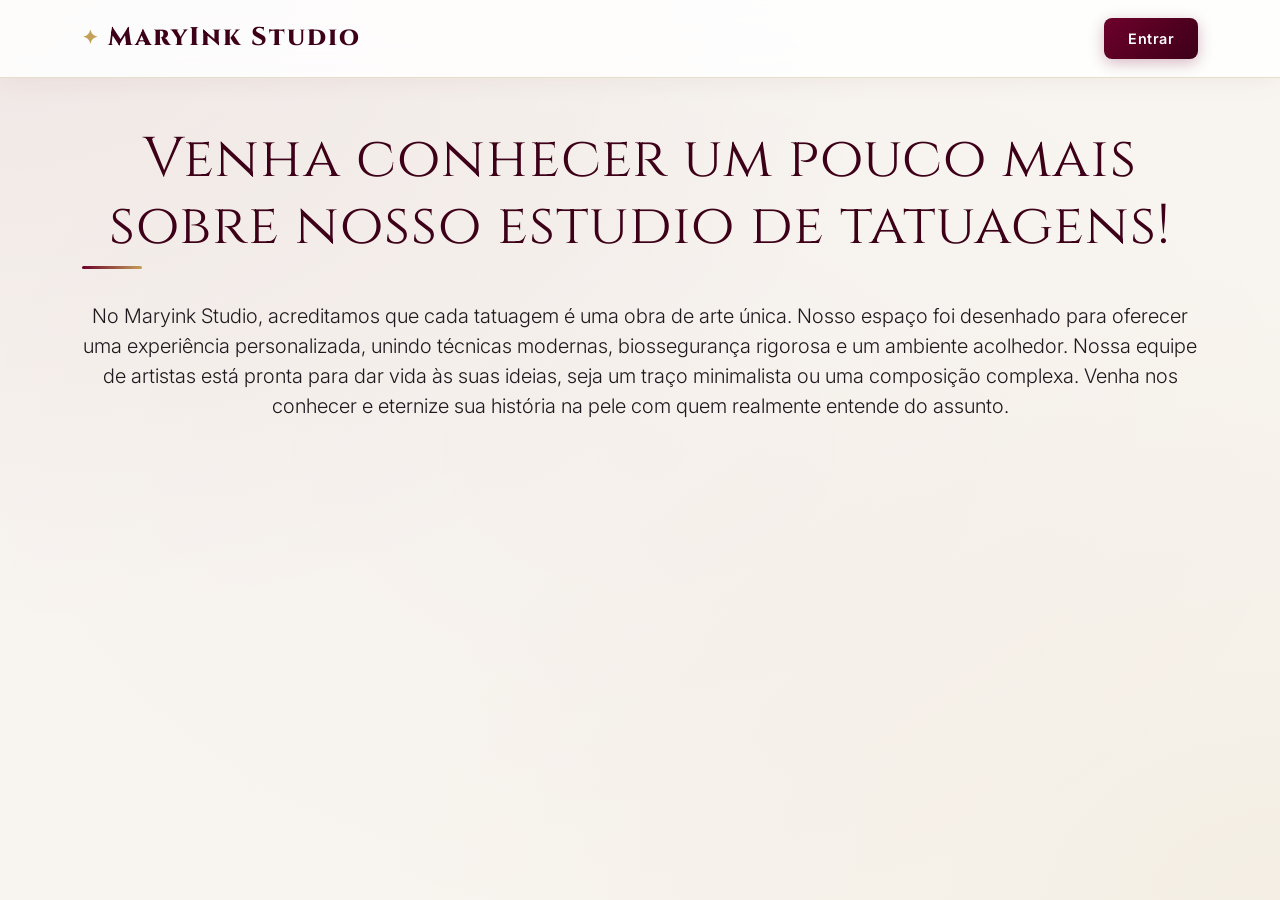
<file: frontend/index.html>
<!DOCTYPE html>
<html lang="pt-br">
<head>
  <meta charset="UTF-8">
  <title>MaryInk Studio</title>
  <link href="https://cdn.jsdelivr.net/npm/bootstrap@5.3.0/dist/css/bootstrap.min.css" rel="stylesheet">
  <link href="css/estilo.css" rel="stylesheet">
</head>
<body>

  <nav class="navbar navbar-dark bg-dark">
    <div class="container">
      <span class="navbar-brand">MaryInk Studio</span>
      <div>
        <a href="login.html" class="btn btn-primary btn-sm px-4">Entrar</a>
      </div>
    </div>
  </nav>

  <div class="container py-5 text-center">
    <h1 class="display-4">Venha conhecer um pouco mais sobre nosso estudio de tatuagens!</h1>
    <p class="lead">
      No Maryink Studio, acreditamos que cada tatuagem é uma obra de arte única.
      Nosso espaço foi desenhado para oferecer uma experiência personalizada, unindo técnicas modernas, biossegurança rigorosa e um ambiente acolhedor.
      Nossa equipe de artistas está pronta para dar vida às suas ideias, seja um traço minimalista ou uma composição complexa.
      Venha nos conhecer e eternize sua história na pele com quem realmente entende do assunto.
    </p>
  </div>

</body>
</html>
</file>
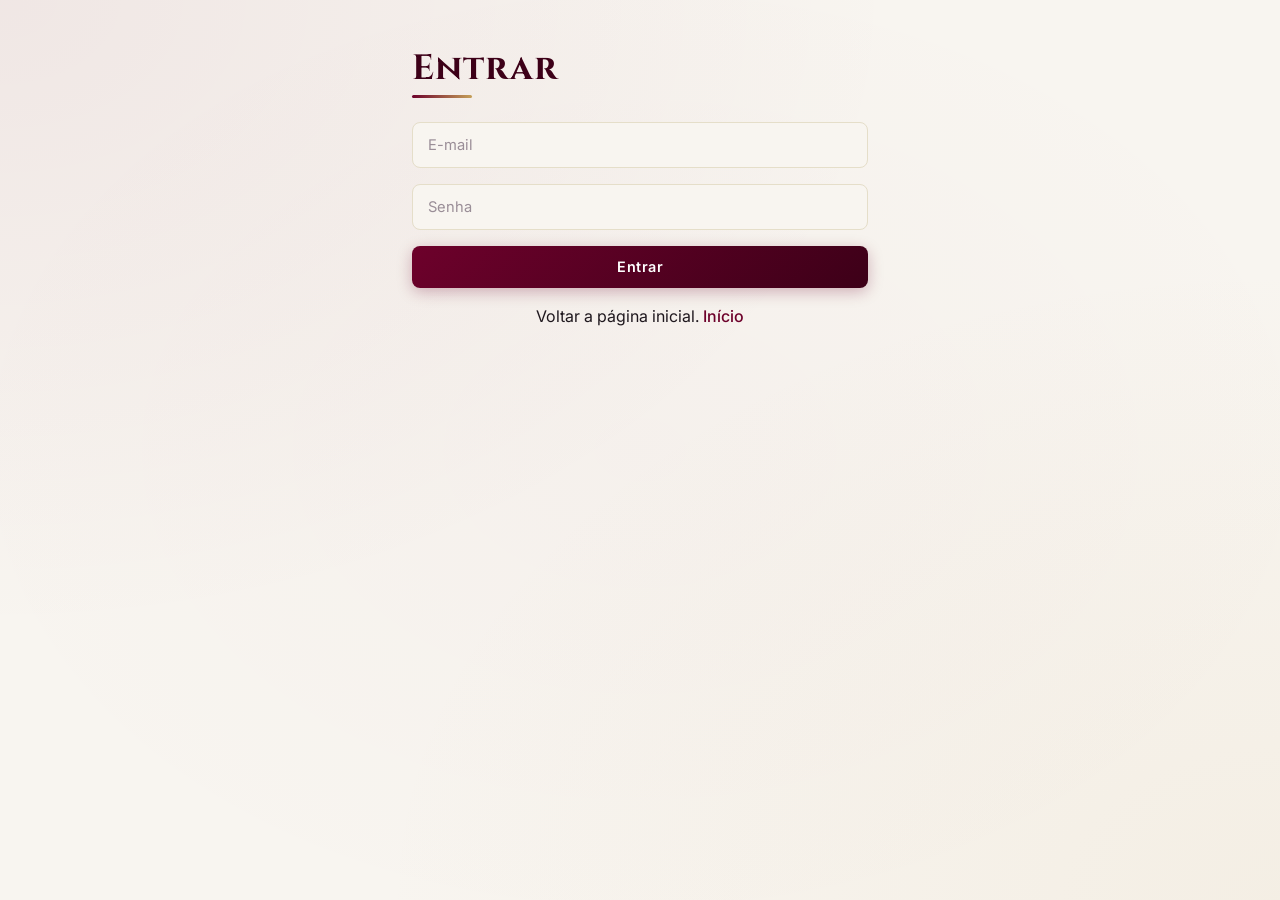
<file: frontend/agendamentos.html>
<!DOCTYPE html>
<html lang="pt-br">
<head>
  <meta charset="UTF-8">
  <title>Agendamentos — Estúdio de Tatuagem</title>
  <link href="https://cdn.jsdelivr.net/npm/bootstrap@5.3.0/dist/css/bootstrap.min.css" rel="stylesheet">
  <link href="css/estilo.css" rel="stylesheet">
</head>
<body class="container py-4">

<nav class="navbar navbar-dark bg-dark mb-4">
  <div class="container">
    <span class="navbar-brand">Estúdio de Tatuagem</span>
    <div>
      <a href="clientes.html" class="text-light me-3">Clientes</a>
      <a href="senioridade.html" class="text-light me-3">Senioridade</a>
      <a href="estilos.html" class="text-light me-3">Estilos</a>
      <a href="tatuadores.html" class="text-light me-3">Tatuadores</a>
      <a href="agendamentos.html" class="text-light me-3">Agendamentos</a>
      <button onclick="sair()" class="btn btn-outline-light btn-sm">Sair</button>
    </div>
  </div>
</nav>

  <h1>Agendamentos</h1>

  <!-- Formulário para cadastrar novo agendamento -->
  <form id="form-agendamento" class="row g-2 mt-2 mb-4">
    <div class="col-md-3">
      <select id="idcliente" class="form-select" required>
        <option value="">Cliente...</option>
      </select>
    </div>
    <div class="col-md-3">
      <select id="idtatuador" class="form-select" required>
        <option value="">Tatuador...</option>
      </select>
    </div>
    <div class="col-md-2">
      <input type="date" id="dataagendamento" class="form-control" required>
    </div>
    <div class="col-md-2">
      <input type="time" id="horaagendamento" class="form-control" required>
    </div>
    <div class="col-md-2">
      <input type="number" id="valortatuagem" class="form-control" placeholder="Valor (R$)" step="0.01" min="0">
    </div>
    <div class="col-md-12">
      <textarea id="descricaotatuagem" class="form-control" placeholder="Descrição da tatuagem"></textarea>
      <div class="col-md-4">
        <label class="form-label">Desenho aprovado (imagem)</label>
        <input type="file" id="desenho" class="form-control" accept="image/*">
      </div>
    </div>

    <!-- Esse bloco começa escondido — só aparece quando estamos editando um agendamento existente -->
    <div class="col-md-3" id="bloco-status" style="display: none;">
      <select id="status" class="form-select">
        <option value="pendente">Pendente</option>
        <option value="confirmado">Confirmado</option>
        <option value="concluido">Concluído</option>
        <option value="cancelado">Cancelado</option>
      </select>
    </div>

    <div class="col-md-2">
      <button id="btn-submit-agendamento" type="submit" class="btn btn-primary w-100">Cadastrar</button>
    </div>
  </form>

  <!-- Tabela onde os agendamentos vão aparecer -->
  <table class="table table-bordered">
    <thead>
      <tr>
        <th>ID</th>
        <th>Cliente</th>
        <th>Tatuador</th>
        <th>Data</th>
        <th>Hora</th>
        <th>Valor</th>
        <th>Status</th>
        <th>Desenho</th>
        <th>Ações</th>
      </tr>
    </thead>
    <tbody id="corpo-tabela">
      <!-- os agendamentos vão aparecer aqui -->
    </tbody>
  </table>

  <script src="js/auth.js"></script>
  <script src="js/agendamentos.js"></script>

</body>
</html>
</file>
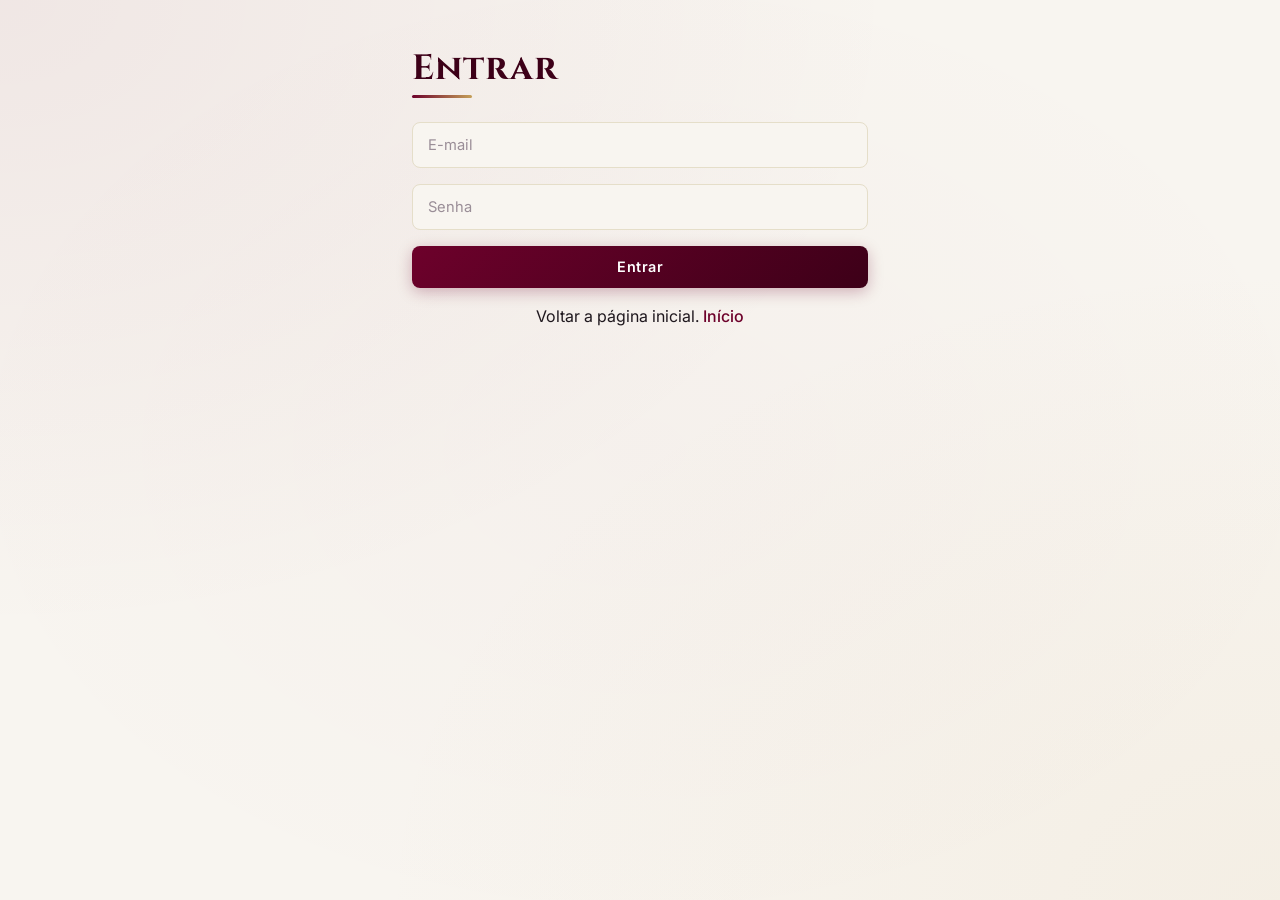
<file: frontend/cadastro.html>
<!DOCTYPE html>
<html lang="pt-br">
<head>
  <meta charset="UTF-8">
  <title>Cadastro — Estúdio de Tatuagem</title>
  <link href="https://cdn.jsdelivr.net/npm/bootstrap@5.3.0/dist/css/bootstrap.min.css" rel="stylesheet">
  <link href="css/estilo.css" rel="stylesheet">
</head>
<body class="container py-5" style="max-width: 480px;">

  <h1 class="mb-4">Criar conta</h1>

  <form id="form-cadastro">
    <div class="mb-3">
      <input type="text" id="nome" class="form-control" placeholder="Nome" required>
    </div>
    <div class="mb-3">
      <input type="email" id="email" class="form-control" placeholder="E-mail" required>
    </div>
    <div class="mb-3">
      <input type="password" id="senha" class="form-control" placeholder="Senha" required>
    </div>
    <button type="submit" class="btn btn-primary w-100">Cadastrar</button>
  </form>

  <p class="mt-3 text-center">
    Já tem conta? <a href="login.html">Entrar</a>
  </p>

  <script src="js/auth.js"></script>
  <script src="js/cadastro.js"></script>

</body>
</html>
</file>
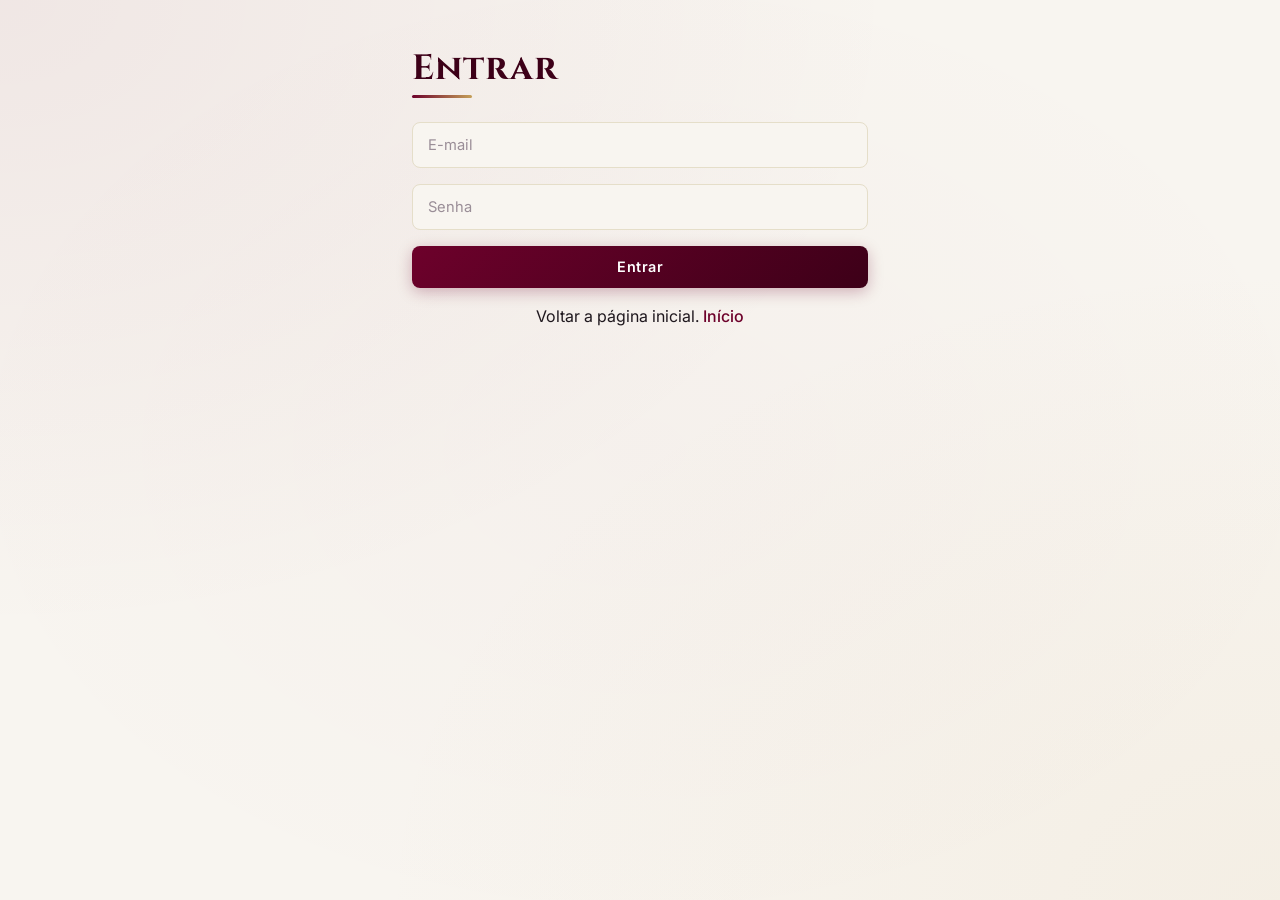
<file: frontend/clientes.html>
<!DOCTYPE html>
<html lang="pt-br">
<head>
  <meta charset="UTF-8">
  <title>Clientes — Estúdio de Tatuagem</title>
  <!-- Bootstrap: biblioteca de estilos prontos -->
  <link href="https://cdn.jsdelivr.net/npm/bootstrap@5.3.0/dist/css/bootstrap.min.css" rel="stylesheet">
  <link href="css/estilo.css" rel="stylesheet">
</head>
<body class="container py-4">

<nav class="navbar navbar-dark bg-dark mb-4">
  <div class="container">
    <span class="navbar-brand">Estúdio de Tatuagem</span>
    <div>
      <a href="clientes.html" class="text-light me-3">Clientes</a>
      <a href="senioridade.html" class="text-light me-3">Senioridade</a>
      <a href="estilos.html" class="text-light me-3">Estilos</a>
      <a href="tatuadores.html" class="text-light me-3">Tatuadores</a>
      <a href="agendamentos.html" class="text-light me-3">Agendamentos</a>
      <button onclick="sair()" class="btn btn-outline-light btn-sm">Sair</button>
    </div>
  </div>
</nav>

  <h1>Clientes</h1>

  <!-- Formulário para cadastrar novo cliente -->
  <form id="form-cliente" class="row g-2 mt-2 mb-4">
    <div class="col-md-3">
      <input type="text" id="nome" class="form-control" placeholder="Nome" required>
    </div>
    <div class="col-md-2">
      <input type="text" id="cpf" class="form-control" placeholder="CPF (só números)" required>
    </div>
    <div class="col-md-2">
      <input type="text" id="telefone" class="form-control" placeholder="Telefone">
    </div>
    <div class="col-md-2">
      <input type="text" id="cidade" class="form-control" placeholder="Cidade">
    </div>
    <div class="col-md-1">
      <input type="text" id="uf" class="form-control" placeholder="UF" maxlength="2">
    </div>
    <div class="col-md-2">
      <button id="btn-submit-cliente" type="submit" class="btn btn-primary w-100">Cadastrar</button>
    </div>
  </form>

  <!-- Tabela onde os clientes vão aparecer -->
  <table class="table table-bordered">
    <thead>
      <tr>
        <th>ID</th>
        <th>Nome</th>
        <th>CPF</th>
        <th>Telefone</th>
        <th>Cidade</th>
        <th>UF</th>
        <th>Ações</th>
      </tr>
    </thead>
    <tbody id="corpo-tabela">
      <!-- os clientes vão aparecer aqui -->
    </tbody>
  </table>

  <!-- Importa o arquivo JavaScript separado -->
  <script src="js/auth.js"></script>
  <script src="js/clientes.js"></script>

</body>
</html>
</file>
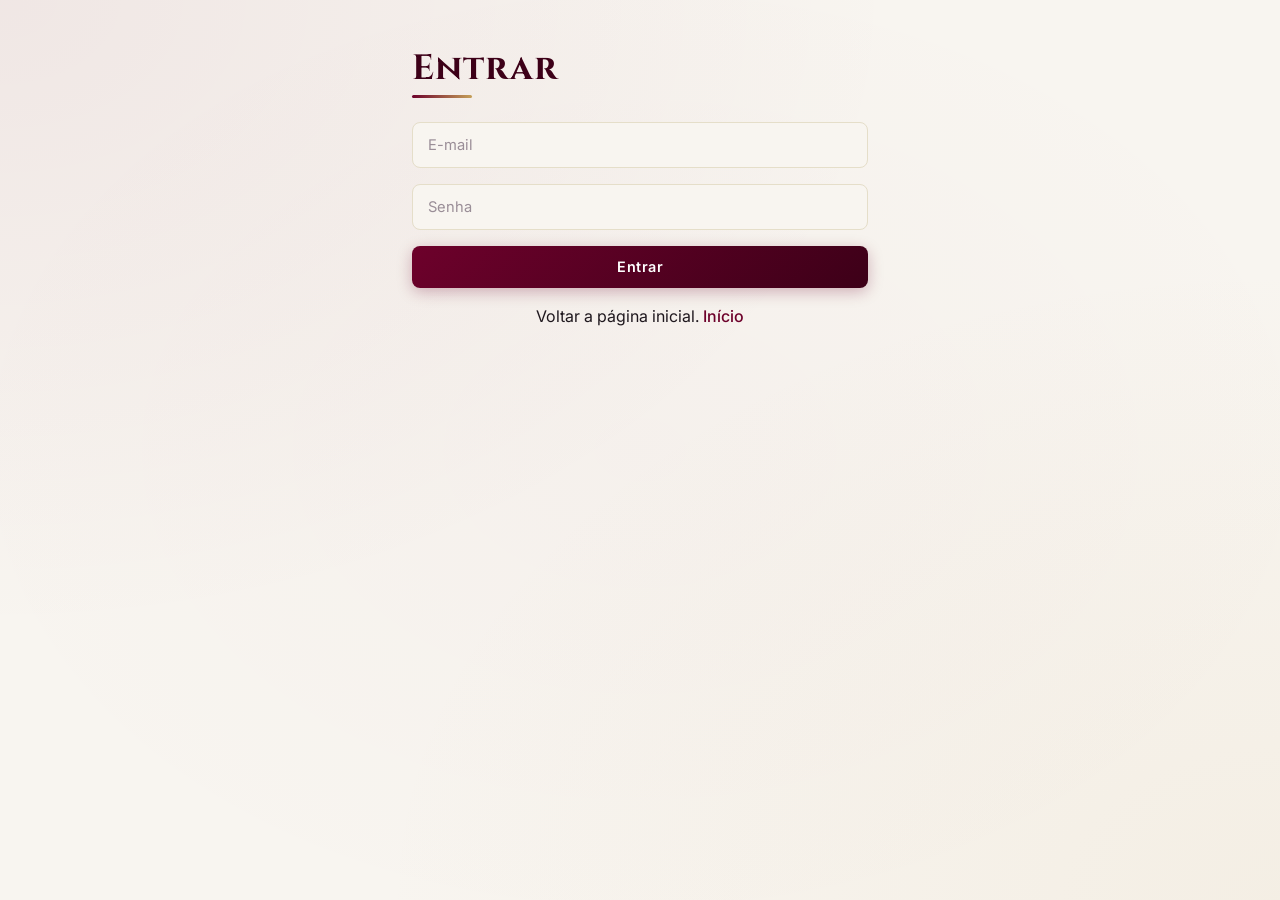
<file: frontend/estilos.html>
<!DOCTYPE html>
<html lang="pt-br">
<head>
  <meta charset="UTF-8">
  <title>Estilos — Estúdio de Tatuagem</title>
  <link href="https://cdn.jsdelivr.net/npm/bootstrap@5.3.0/dist/css/bootstrap.min.css" rel="stylesheet">
  <link href="css/estilo.css" rel="stylesheet">
</head>
<body class="container py-4">

<nav class="navbar navbar-dark bg-dark mb-4">
  <div class="container">
    <span class="navbar-brand">Estúdio de Tatuagem</span>
    <div>
      <a href="clientes.html" class="text-light me-3">Clientes</a>
      <a href="senioridade.html" class="text-light me-3">Senioridade</a>
      <a href="estilos.html" class="text-light me-3">Estilos</a>
      <a href="tatuadores.html" class="text-light me-3">Tatuadores</a>
      <a href="agendamentos.html" class="text-light me-3">Agendamentos</a>
      <button onclick="sair()" class="btn btn-outline-light btn-sm">Sair</button>
    </div>
  </div>
</nav>

  <h1>Estilos</h1>

  <form id="form-estilo" class="row g-2 mt-2 mb-4">
    <div class="col-md-4">
      <input type="text" id="descricao" class="form-control" placeholder="Descrição (ex: Blackwork)" required>
    </div>
    <div class="col-md-2">
      <button id="btn-submit-estilo" type="submit" class="btn btn-primary w-100">Cadastrar</button>
    </div>
  </form>

  <table class="table table-bordered">
    <thead>
      <tr>
        <th>ID</th>
        <th>Descrição</th>
        <th>Ações</th>
      </tr>
    </thead>
    <tbody id="corpo-tabela">
    </tbody>
  </table>

  <script src="js/auth.js"></script>
  <script src="js/estilos.js"></script>

</body>
</html>
</file>
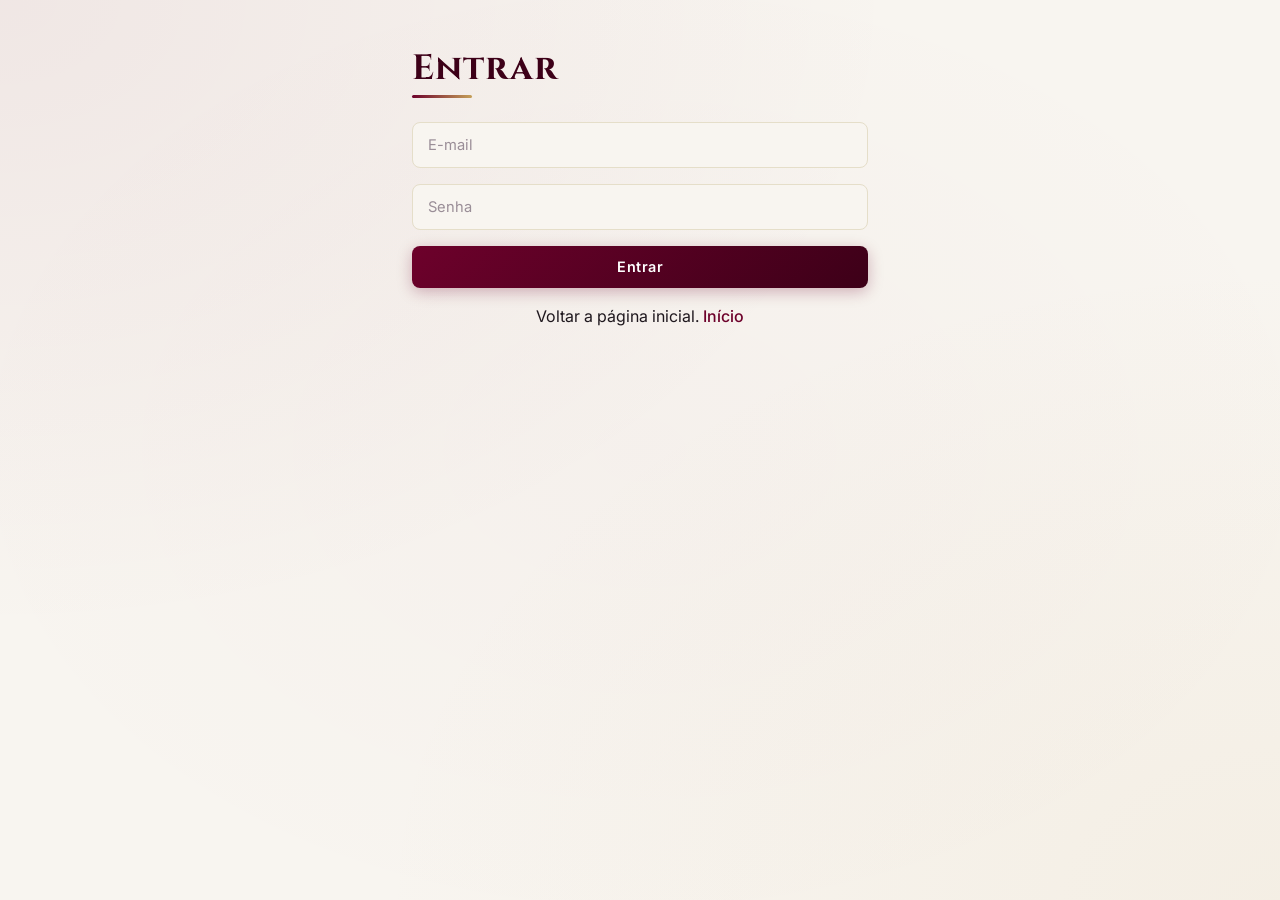
<file: frontend/login.html>
<!DOCTYPE html>
<html lang="pt-br">
<head>
  <meta charset="UTF-8">
  <title>Login — Estúdio de Tatuagem</title>
  <link href="https://cdn.jsdelivr.net/npm/bootstrap@5.3.0/dist/css/bootstrap.min.css" rel="stylesheet">
  <link href="css/estilo.css" rel="stylesheet">
</head>
<body class="container py-5" style="max-width: 480px;">

  <h1 class="mb-4">Entrar</h1>

  <form id="form-login">
    <div class="mb-3">
      <input type="email" id="email" class="form-control" placeholder="E-mail" required>
    </div>
    <div class="mb-3">
      <input type="password" id="senha" class="form-control" placeholder="Senha" required>
    </div>
    <button type="submit" class="btn btn-primary w-100">Entrar</button>
  </form>

  <p class="mt-3 text-center">
   Voltar a página inicial. <a href="index.html">Início</a>
  </p>

  <script src="js/login.js"></script>

</body>
</html>
</file>
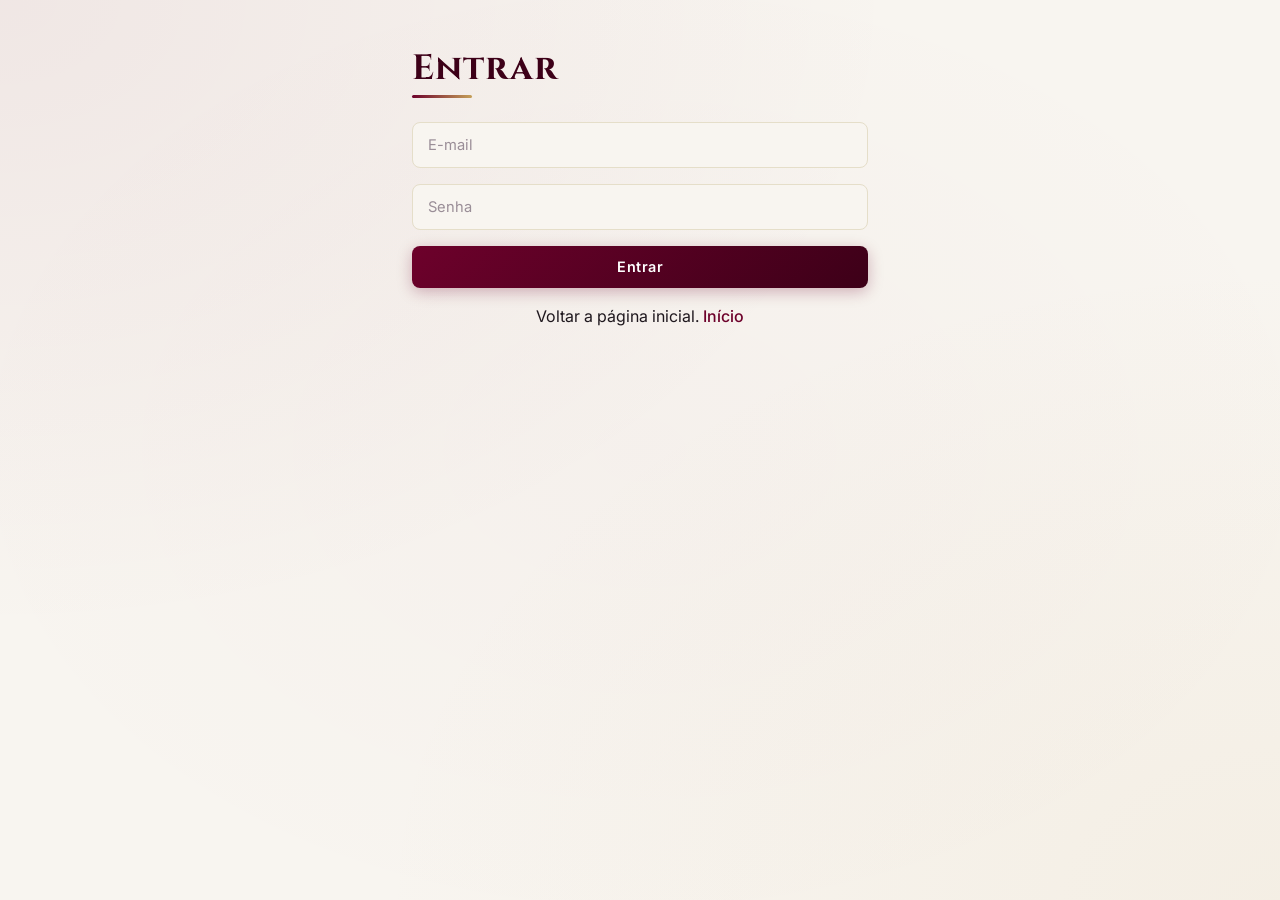
<file: frontend/senioridade.html>
<!DOCTYPE html>
<html lang="pt-br">
<head>
  <meta charset="UTF-8">
  <title>Senioridade — Estúdio de Tatuagem</title>
  <link href="https://cdn.jsdelivr.net/npm/bootstrap@5.3.0/dist/css/bootstrap.min.css" rel="stylesheet">
  <link href="css/estilo.css" rel="stylesheet">
</head>
<body class="container py-4">

<nav class="navbar navbar-dark bg-dark mb-4">
  <div class="container">
    <span class="navbar-brand">Estúdio de Tatuagem</span>
    <div>
      <a href="clientes.html" class="text-light me-3">Clientes</a>
      <a href="senioridade.html" class="text-light me-3">Senioridade</a>
      <a href="estilos.html" class="text-light me-3">Estilos</a>
      <a href="tatuadores.html" class="text-light me-3">Tatuadores</a>
      <a href="agendamentos.html" class="text-light me-3">Agendamentos</a>
      <button onclick="sair()" class="btn btn-outline-light btn-sm">Sair</button>
    </div>
  </div>
</nav>

  <h1>Senioridade</h1>

  <!-- Formulário para cadastrar nova senioridade -->
  <form id="form-senioridade" class="row g-2 mt-2 mb-4">
    <div class="col-md-4">
      <input type="text" id="nome" class="form-control" placeholder="Nome (ex: Júnior)" required>
    </div>
    <div class="col-md-2">
      <button id="btn-submit-senioridade" type="submit" class="btn btn-primary w-100">Cadastrar</button>
    </div>
  </form>

  <!-- Tabela onde as senioridades vão aparecer -->
  <table class="table table-bordered">
    <thead>
      <tr>
        <th>ID</th>
        <th>Nome</th>
        <th>Ações</th>
      </tr>
    </thead>
    <tbody id="corpo-tabela">
      <!-- as senioridades vão aparecer aqui -->
    </tbody>
  </table>

  <script src="js/auth.js"></script>
  <script src="js/senioridade.js"></script>

</body>
</html>
</file>
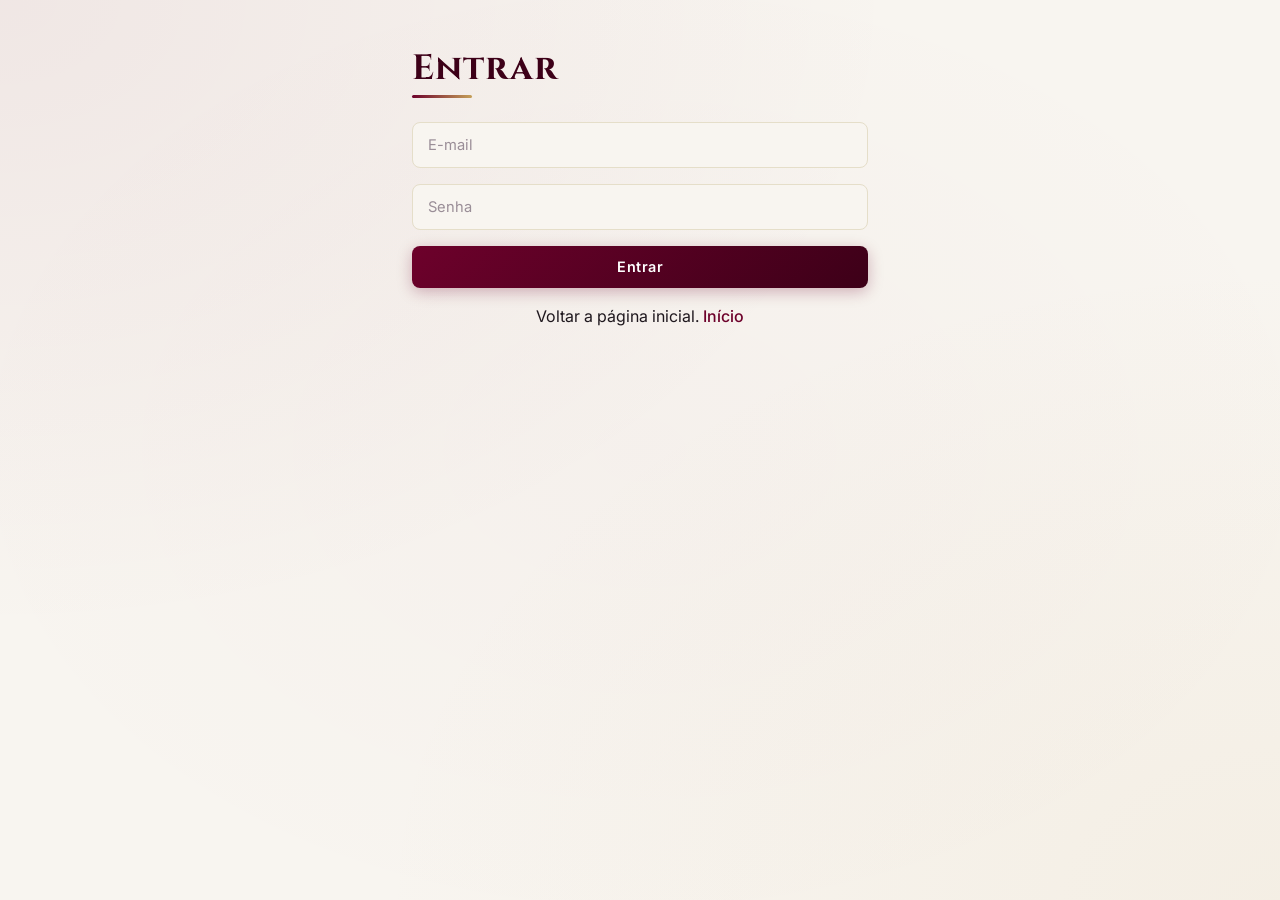
<file: frontend/tatuadores.html>
<!DOCTYPE html>
<html lang="pt-br">
<head>
  <meta charset="UTF-8">
  <title>Tatuadores — Estúdio de Tatuagem</title>
  <link href="https://cdn.jsdelivr.net/npm/bootstrap@5.3.0/dist/css/bootstrap.min.css" rel="stylesheet">
  <link href="css/estilo.css" rel="stylesheet">
</head>
<body class="container py-4">

<nav class="navbar navbar-dark bg-dark mb-4">
  <div class="container">
    <span class="navbar-brand">Estúdio de Tatuagem</span>
    <div>
      <a href="clientes.html" class="text-light me-3">Clientes</a>
      <a href="senioridade.html" class="text-light me-3">Senioridade</a>
      <a href="estilos.html" class="text-light me-3">Estilos</a>
      <a href="tatuadores.html" class="text-light me-3">Tatuadores</a>
      <a href="agendamentos.html" class="text-light me-3">Agendamentos</a>
      <button onclick="sair()" class="btn btn-outline-light btn-sm">Sair</button>
    </div>
  </div>
</nav>

  <h1>Tatuadores</h1>

  <!-- Formulário para cadastrar novo tatuador -->
  <form id="form-tatuador" class="row g-2 mt-2 mb-4">
    <div class="col-md-3">
      <input type="text" id="nometatuador" class="form-control" placeholder="Nome" required>
    </div>
    <div class="col-md-2">
      <input type="text" id="cpf" class="form-control" placeholder="CPF (só números)" required>
    </div>
    <div class="col-md-3">
      <input type="email" id="email" class="form-control" placeholder="E-mail">
    </div>
    <div class="col-md-2">
      <input type="text" id="telefone" class="form-control" placeholder="Telefone">
    </div>
    <div class="col-md-2">
      <select id="idsenioridade" class="form-select" required>
        <option value="">Senioridade...</option>
        <!-- as opções são preenchidas pelo JavaScript -->
      </select>
    </div>
    <div class="col-md-12">
      <label class="form-label">Estilos que domina</label>
      <div id="lista-estilos" class="d-flex flex-wrap gap-3">
      </div>
    </div>
    <div class="col-md-2">
      <button id="btn-submit-tatuador" type="submit" class="btn btn-primary w-100">Cadastrar</button>
    </div>
  </form>

  <!-- Tabela onde os tatuadores vão aparecer -->
  <table class="table table-bordered">
    <thead>
      <tr>
        <th>ID</th>
        <th>Nome</th>
        <th>CPF</th>
        <th>E-mail</th>
        <th>Telefone</th>
        <th>Senioridade</th>
        <th>Estilos</th>
        <th>Ações</th>
      </tr>
    </thead>
    <tbody id="corpo-tabela">
      <!-- os tatuadores vão aparecer aqui -->
    </tbody>
  </table>

  <script src="js/auth.js"></script>
  <script src="js/tatuadores.js"></script>

</body>
</html>
</file>
<file: frontend/css/estilo.css>
/* STREAMING_CHUNK:Configuring custom fonts and color palette... */
@import url('https://fonts.googleapis.com/css2?family=Cinzel:wght@600;700;800&family=Inter:wght@300;400;500;600;700&family=Bebas+Neue&display=swap');

:root {
--vinho:           #6D012B;
--vinho-claro:     #A00140;
--vinho-escuro:    #3D0018;
--vinho-subtle:    rgba(109, 1, 43, 0.08);
--vinho-glow:      rgba(109, 1, 43, 0.22);
--offwhite:        #F8F5F0;
--offwhite-card:   #FFFFFF;
--surface-muted:   #F1ECE4;
--borda:           #E5DEC9;
--borda-hover:     #C4B598;
--borda-vinho:     rgba(109, 1, 43, 0.2);
--texto:           #1F181E;
--texto-muted:     #6E636B;
--texto-light:     #9A8E97;
--gold-accent:     #C5A059;
}


body {
background-color: var(--offwhite);
background-image:
radial-gradient(at 0% 0%, rgba(109, 1, 43, 0.06) 0px, transparent 50%),
radial-gradient(at 100% 100%, rgba(197, 160, 89, 0.08) 0px, transparent 50%),
radial-gradient(at 50% 50%, rgba(109, 1, 43, 0.02) 0px, transparent 80%);
background-attachment: fixed;
color: var(--texto);
font-family: 'Inter', -apple-system, BlinkMacSystemFont, sans-serif;
min-height: 100vh;
-webkit-font-smoothing: antialiased;
}


h1, h2, h3, h4, .navbar-brand {
font-family: 'Cinzel', serif;
letter-spacing: 1px;
}

h1 {
color: var(--vinho-escuro);
font-weight: 700;
font-size: 2.2rem;
position: relative;
display: inline-block;
margin-bottom: 2rem;
padding-bottom: 0.5rem;
}

h1::after {
content: "";
position: absolute;
left: 0;
bottom: 0;
width: 60px;
height: 3px;
background: linear-gradient(90deg, var(--vinho), var(--gold-accent));
border-radius: 2px;
}


.navbar {
background: rgba(255, 255, 255, 0.85) !important;
backdrop-filter: blur(12px);
-webkit-backdrop-filter: blur(12px);
border-bottom: 1px solid var(--borda);
box-shadow: 0 4px 25px rgba(109, 1, 43, 0.05);
padding: 0.9rem 1rem;
}

.navbar-brand {
font-size: 1.6rem;
font-weight: 800;
color: var(--vinho-escuro) !important;
letter-spacing: 2px;
display: flex;
align-items: center;
gap: 8px;
}

.navbar-brand::before {
content: "✦";
color: var(--gold-accent);
font-size: 1.2rem;
}

.navbar a.text-light {
color: var(--texto) !important;
font-weight: 500;
font-size: 0.9rem;
letter-spacing: 0.5px;
padding: 8px 12px;
border-radius: 6px;
transition: all 0.25s cubic-bezier(0.16, 1, 0.3, 1);
}

.navbar a.text-light:hover {
color: var(--vinho) !important;
background-color: var(--vinho-subtle);
}


.btn {
font-family: 'Inter', sans-serif;
font-weight: 600;
font-size: 0.9rem;
letter-spacing: 0.5px;
border-radius: 8px;
padding: 10px 20px;
transition: all 0.3s cubic-bezier(0.16, 1, 0.3, 1);
border: none;
}

.btn-primary {
background: linear-gradient(135deg, var(--vinho), var(--vinho-escuro));
color: #FFFFFF;
box-shadow: 0 4px 15px rgba(109, 1, 43, 0.28);
}

.btn-primary:hover, .btn-primary:focus {
background: linear-gradient(135deg, var(--vinho-claro), var(--vinho));
box-shadow: 0 8px 25px rgba(109, 1, 43, 0.38);
transform: translateY(-2px);
color: #FFFFFF;
}

.btn-secondary {
background: var(--surface-muted);
color: var(--texto);
border: 1px solid var(--borda);
}

.btn-secondary:hover {
background: var(--borda);
color: var(--texto);
transform: translateY(-1px);
}

.btn-outline-light {
border: 1.5px solid var(--vinho);
color: var(--vinho);
background: transparent;
}

.btn-outline-light:hover {
background: var(--vinho);
border-color: var(--vinho);
color: #FFFFFF;
transform: translateY(-1px);
}

.btn-action {
padding: 6px 12px;
font-size: 0.82rem;
border-radius: 6px;
}

.card-form, form.bg-white {
background: var(--offwhite-card) !important;
border: 1px solid var(--borda) !important;
border-radius: 14px !important;
box-shadow: 0 10px 30px rgba(0, 0, 0, 0.03) !important;
position: relative;
overflow: hidden;
}

.card-form::before {
content: "";
position: absolute;
top: 0; left: 0; right: 0;
height: 3px;
background: linear-gradient(90deg, var(--vinho), var(--gold-accent));
}

.form-label {
font-size: 0.82rem;
text-transform: uppercase;
letter-spacing: 0.8px;
color: var(--texto-muted);
font-weight: 600;
margin-bottom: 6px;
}

.form-control, .form-select {
background-color: var(--offwhite);
border: 1.5px solid var(--borda);
color: var(--texto);
border-radius: 8px;
padding: 11px 15px;
font-size: 0.92rem;
transition: all 0.25s ease;
}

.form-control::placeholder {
color: var(--texto-light);
}

.form-control:focus, .form-select:focus {
background-color: #FFFFFF;
border-color: var(--vinho);
box-shadow: 0 0 0 4px var(--vinho-glow);
color: var(--texto);
}

/* Custom File Upload Input */
input[type="file"].form-control {
padding: 8px 12px;
cursor: pointer;
}

input[type="file"].form-control::file-selector-button {
background: linear-gradient(135deg, var(--vinho), var(--vinho-escuro));
color: #FFFFFF;
border: none;
border-radius: 6px;
padding: 6px 14px;
margin-right: 12px;
font-size: 0.85rem;
font-weight: 600;
letter-spacing: 0.3px;
transition: all 0.2s ease;
}

input[type="file"].form-control::file-selector-button:hover {
background: linear-gradient(135deg, var(--vinho-claro), var(--vinho));
}

.table-responsive {
border-radius: 14px;
border: 1px solid var(--borda);
background: var(--offwhite-card);
box-shadow: 0 10px 30px rgba(0, 0, 0, 0.03);
overflow: hidden;
}

.table {
--bs-table-bg: transparent;
--bs-table-color: var(--texto);
margin-bottom: 0;
border-color: var(--borda);
}

.table thead th {
background: var(--vinho-escuro);
color: #FFFFFF;
font-family: 'Cinzel', serif;
font-size: 0.8rem;
letter-spacing: 1.5px;
text-transform: uppercase;
padding: 16px 18px;
border: none;
font-weight: 700;
}

.table tbody tr {
transition: background-color 0.2s ease;
}

.table tbody tr:hover {
background-color: var(--vinho-subtle);
}

.table tbody td {
padding: 16px 18px;
vertical-align: middle;
color: var(--texto);
font-size: 0.92rem;
border-color: rgba(229, 222, 201, 0.6);
}

.badge-tattoo {
display: inline-block;
padding: 4px 10px;
border-radius: 20px;
font-size: 0.78rem;
font-weight: 600;
background: var(--surface-muted);
color: var(--vinho-escuro);
border: 1px solid var(--borda);
}

.auth-wrapper {
min-height: 100vh;
display: flex;
align-items: center;
justify-content: center;
padding: 2rem 1rem;
}

.auth-card {
background: var(--offwhite-card);
border: 1px solid var(--borda);
border-radius: 18px;
padding: 3rem 2.5rem;
box-shadow: 0 20px 50px rgba(109, 1, 43, 0.08);
width: 100%;
max-width: 450px;
position: relative;
overflow: hidden;
}

.auth-card::before {
content: "";
position: absolute;
top: 0; left: 0; right: 0;
height: 4px;
background: linear-gradient(90deg, var(--vinho), var(--gold-accent));
}

.auth-card h1 {
text-align: center;
width: 100%;
font-size: 2rem;
margin-bottom: 2rem;
}

.auth-card h1::after {
left: 50%;
transform: translateX(-50%);
}

.hero {
min-height: calc(100vh - 90px);
display: flex;
flex-direction: column;
justify-content: center;
align-items: center;
text-align: center;
padding: 4rem 1.5rem;
}

.hero h1 {
font-size: clamp(2.6rem, 5.5vw, 4.5rem);
color: var(--texto);
letter-spacing: 2px;
line-height: 1.15;
max-width: 850px;
margin-bottom: 1.5rem;
padding-bottom: 0;
}

.hero h1::after {
display: none;
}

.hero h1 span {
color: var(--vinho);
position: relative;
display: inline-block;
}

.hero p {
color: var(--texto-muted);
max-width: 680px;
font-size: 1.15rem;
line-height: 1.85;
margin-bottom: 2.5rem;
}

.dash-card {
display: flex;
flex-direction: column;
align-items: center;
justify-content: center;
padding: 2.8rem 1.5rem;
border-radius: 16px;
text-align: center;
text-decoration: none;
color: var(--vinho-escuro);
font-family: 'Cinzel', serif;
font-size: 1.35rem;
font-weight: 700;
letter-spacing: 1.5px;
background: var(--offwhite-card);
border: 1px solid var(--borda);
box-shadow: 0 6px 20px rgba(0, 0, 0, 0.02);
transition: all 0.35s cubic-bezier(0.16, 1, 0.3, 1);
height: 100%;
position: relative;
overflow: hidden;
}

.dash-card::before {
content: "";
position: absolute;
top: 0; left: 0; right: 0;
height: 3px;
background: linear-gradient(90deg, var(--vinho), var(--gold-accent));
opacity: 0;
transition: opacity 0.3s ease;
}

.dash-card:hover {
transform: translateY(-8px);
border-color: var(--borda-hover);
box-shadow: 0 16px 40px rgba(109, 1, 43, 0.12);
color: var(--vinho);
text-decoration: none;
}

.dash-card:hover::before {
opacity: 1;
}

.dash-card.secondary-card {
background: var(--surface-muted);
color: var(--texto);
}

.dash-card.secondary-card:hover {
background: var(--offwhite-card);
color: var(--vinho);
}

/* STREAMING_CHUNK:Global smooth link styling... */
a {
color: var(--vinho);
text-decoration: none;
font-weight: 500;
transition: color 0.2s ease;
}

a:hover {
color: var(--vinho-claro);
}
</file>
